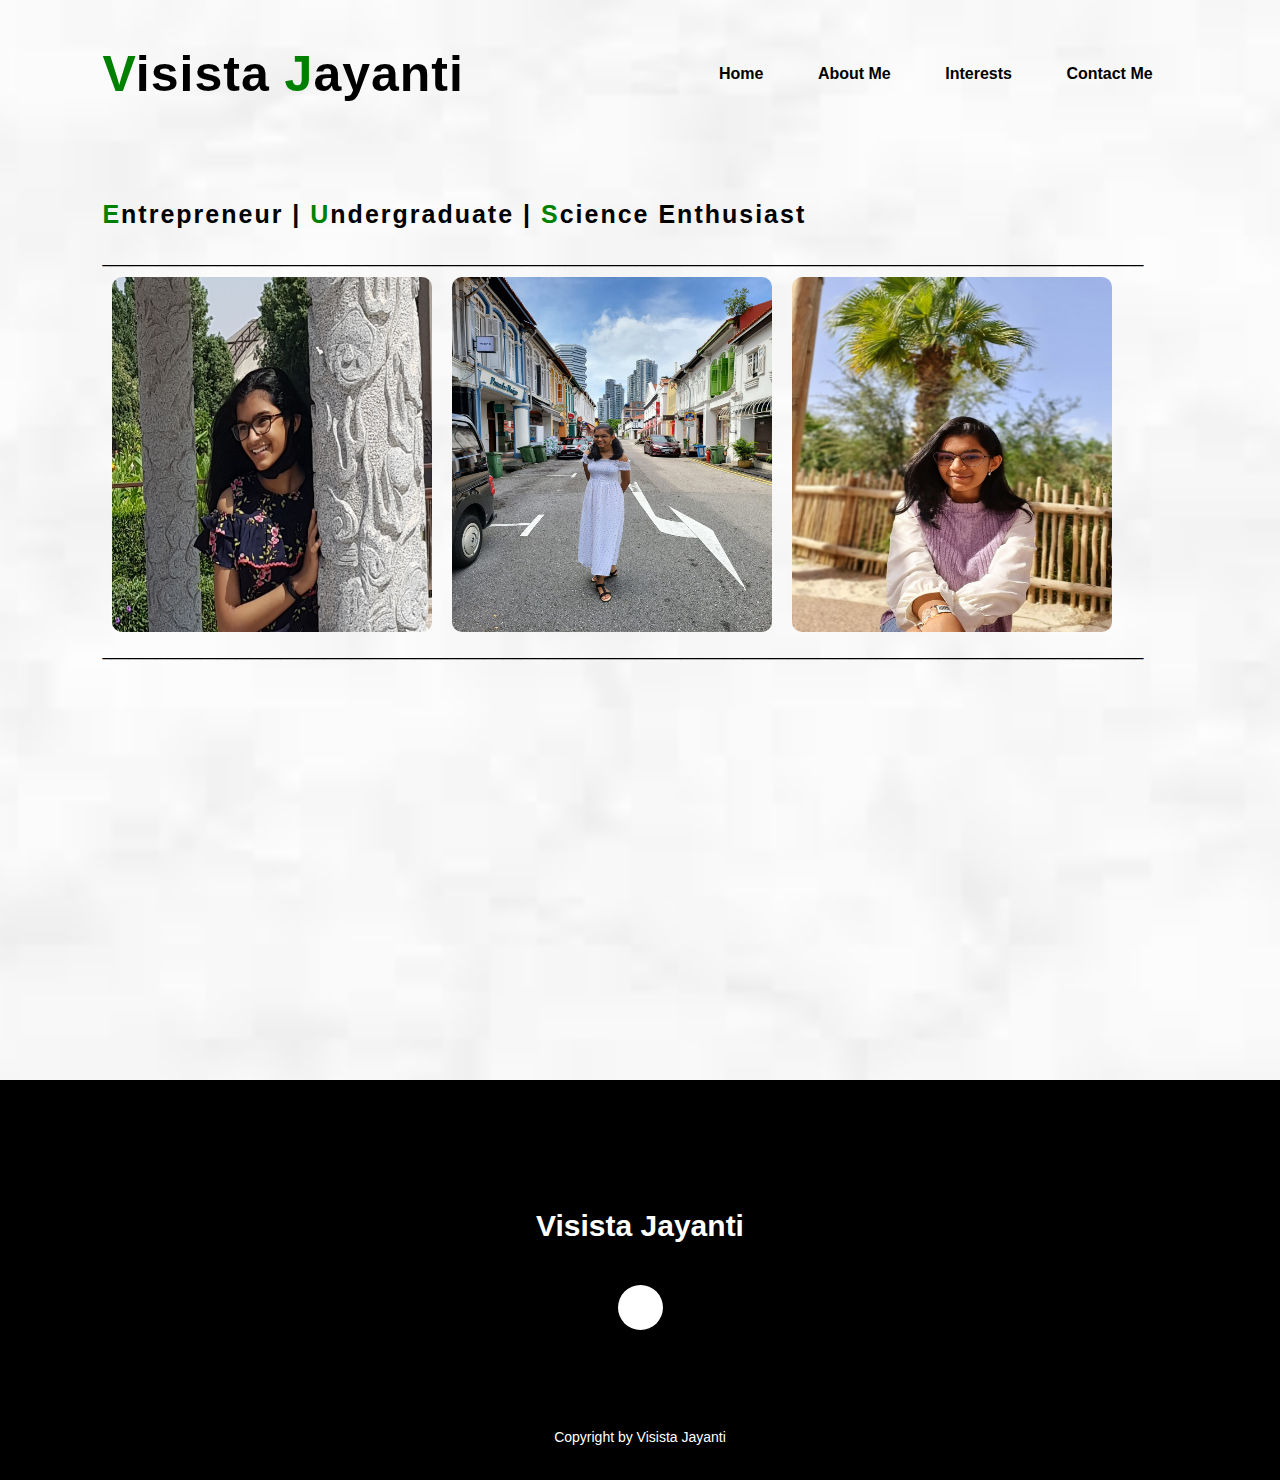
<file: website/index.html>
<!DOCTYPE html>
<html>
  <head>
    <title>Visista Portfolio Webpage</title>
    <link href="https://fonts.googleapis.com/css?family=Amatic+SC|Raleway:100,200,600,700" rel="stylesheet">
    <link rel="stylesheet" href="style.css">

    <link rel="stylesheet" href="https://cdnjs.cloudflare.com/ajax/libs/font-awesome/6.3.0/css/all.min.css" integrity="sha512-SzlrxWUlpfuzQ+pcUCosxcglQRNAq/DZjVsC0lE40xsADsfeQoEypE+enwcOiGjk/bSuGGKHEyjSoQ1zVisanQ==" crossorigin="anonymous" referrerpolicy="no-referrer" />

    <link rel="stylesheet" href="https://unpkg.com/boxicons@latest/css/boxicons.min.css">

</head>
<div id="introduction"></div>

<body>
   
<div class="hero">
<nav>
<h2 class="logo"><a name="Home"></a><span>V</span>isista <span>J</span>ayanti</h2>

<ul>
<li><a href="index.html">Home</a></li>
<li><a href="about.html">About Me</a></li>
<li><a href="interests.html">Interests</a>
  <ul class="dropdown">
  <li><a href="photography.html">Photography</a></li>
  <li><a href="reading.html">Reading</a></li>
  <li><a href="science.html">Science</a></li>
</ul>
</li>
<li><a href="contact.html">Contact me</a></li>
</ul>
</nav>
<div class="Content">
  <h4> <span>E</span>ntrepreneur | <span>U</span>ndergraduate | <span>S</span>cience Enthusiast</h4>

  <p>_____________________________________________________________________________________________________________________</p>
  <div class="row">
    <div class="column">
      <img src="Images/Image1.jpg" width="350px" height="350px"/>
    </div>

    <div class="column">
     <img src="Images/Image2.jpg" width="350px" height="350px"/>
    </div>

    <div class="column">
       <img src="Images/Image3.jpg" width="350px" height="350px"/>
    </div>
  </div> 
  <p>_____________________________________________________________________________________________________________________</p>
</div>
</div>
<footer>
  <p>Visista Jayanti</p>
  <div class="social">
    <a href="https://www.linkedin.com/in/visista-jayanti-b50277272/" target="_blank"><i class="fa-brands fa-linkedin-in"></i></a>
  </div>
  <p class="end">Copyright by Visista Jayanti</p>
</footer>
  </body>
  </html>
</file>
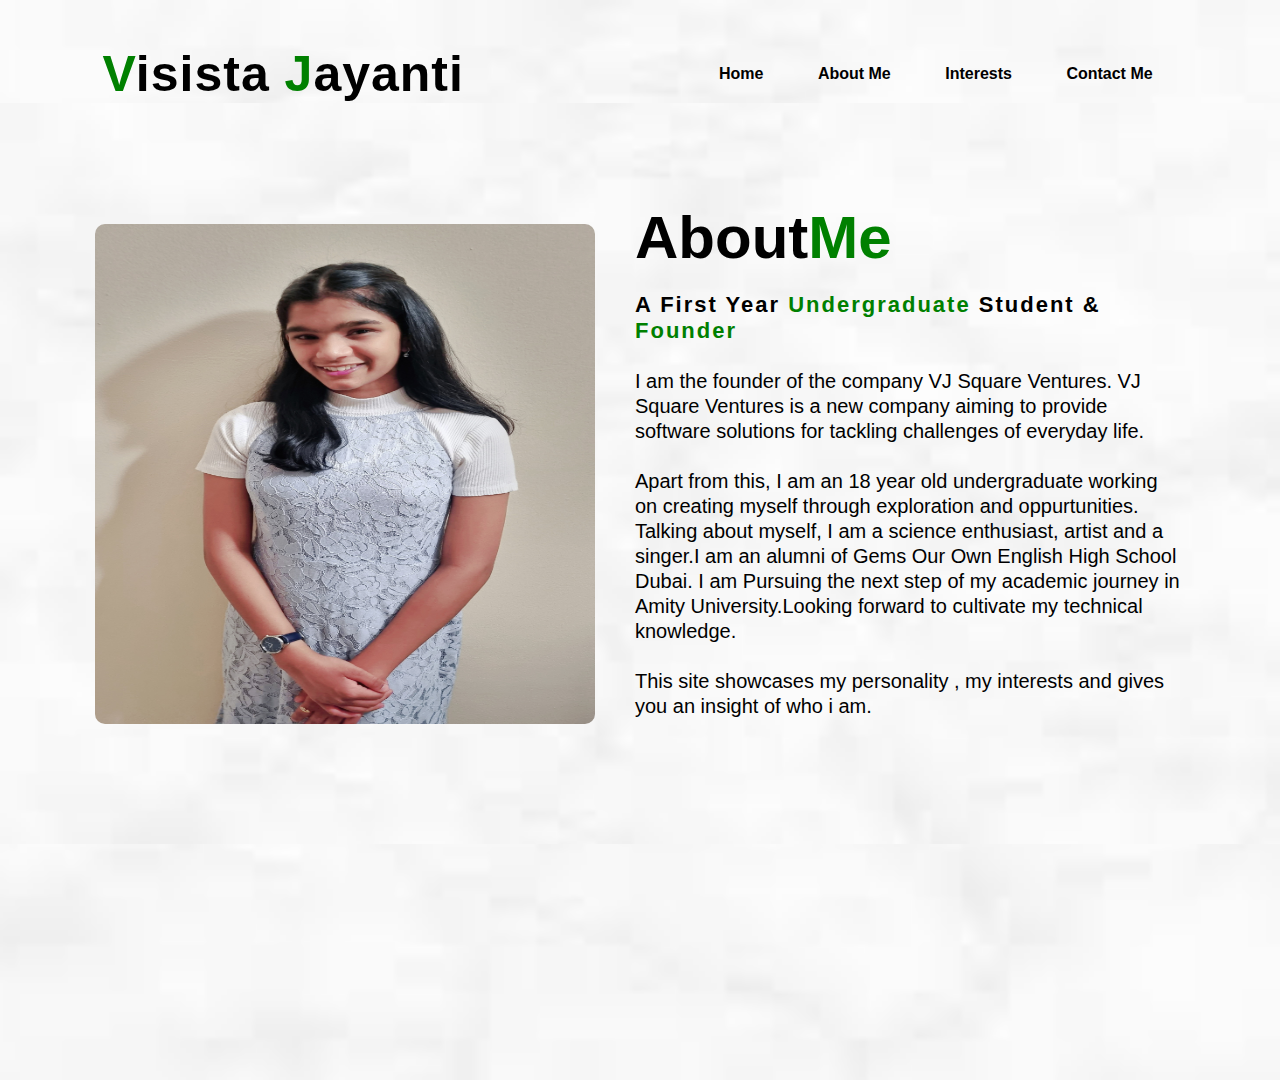
<file: website/about.html>
<!DOCTYPE html>
<html>
  <head>
    <title>About Me-Visista Jayanti</title>
    <link href="https://fonts.googleapis.com/css?family=Amatic+SC|Raleway:100,200,600,700" rel="stylesheet">
    <link rel="stylesheet" href="style.css">

    <link rel="stylesheet" href="https://cdnjs.cloudflare.com/ajax/libs/font-awesome/6.3.0/css/all.min.css" integrity="sha512-SzlrxWUlpfuzQ+pcUCosxcglQRNAq/DZjVsC0lE40xsADsfeQoEypE+enwcOiGjk/bSuGGKHEyjSoQ1zVisanQ==" crossorigin="anonymous" referrerpolicy="no-referrer" />

    <link rel="stylesheet" href="https://unpkg.com/boxicons@latest/css/boxicons.min.css">

</head>
<body>
    <div class="hero">
    <nav>
    <h2 class="logo"><a name="Home"></a><span>V</span>isista <span>J</span>ayanti</h2>
    
    <ul>
    <li><a href="index.html">Home</a></li>
    <li><a href="about.html">About Me</a></li>
    <li><a href="interests.html">Interests</a>
      <ul class="dropdown">
      <li><a href="photography.html">Photography</a></li>
      <li><a href="reading.html">Reading</a></li>
      <li><a href="science.html">Science</a></li>
    </ul>
    </li>
    <li><a href="contact.html">Contact me</a></li>
    </ul>
    </nav>
  <section class="about">
    <div class="main">
      <img src="Images/Image4.jpg"  />
       <div class="about-text">
        <h2>About<span>Me</span></h2>
        <h5>A first year <span>undergraduate</span> student & <span>Founder</span></h5>
  
  
        <p>I am the founder of the company VJ Square Ventures. VJ Square Ventures is a new company aiming to provide software solutions for tackling challenges of everyday life.</p>
  
  <p>Apart from this, I am an 18 year old undergraduate working on creating myself through exploration and oppurtunities. Talking about myself, I am a science enthusiast, artist and a singer.I am an alumni of Gems Our Own English High School Dubai. I am Pursuing the next step of my academic journey in Amity University.Looking forward to cultivate my technical knowledge. </p>
  
   <p>This site showcases my personality , my interests and gives you an insight of who i am.</p>
  
  
       
    <div>
    </div>
  </section>
  
</body>
</html>
</file>
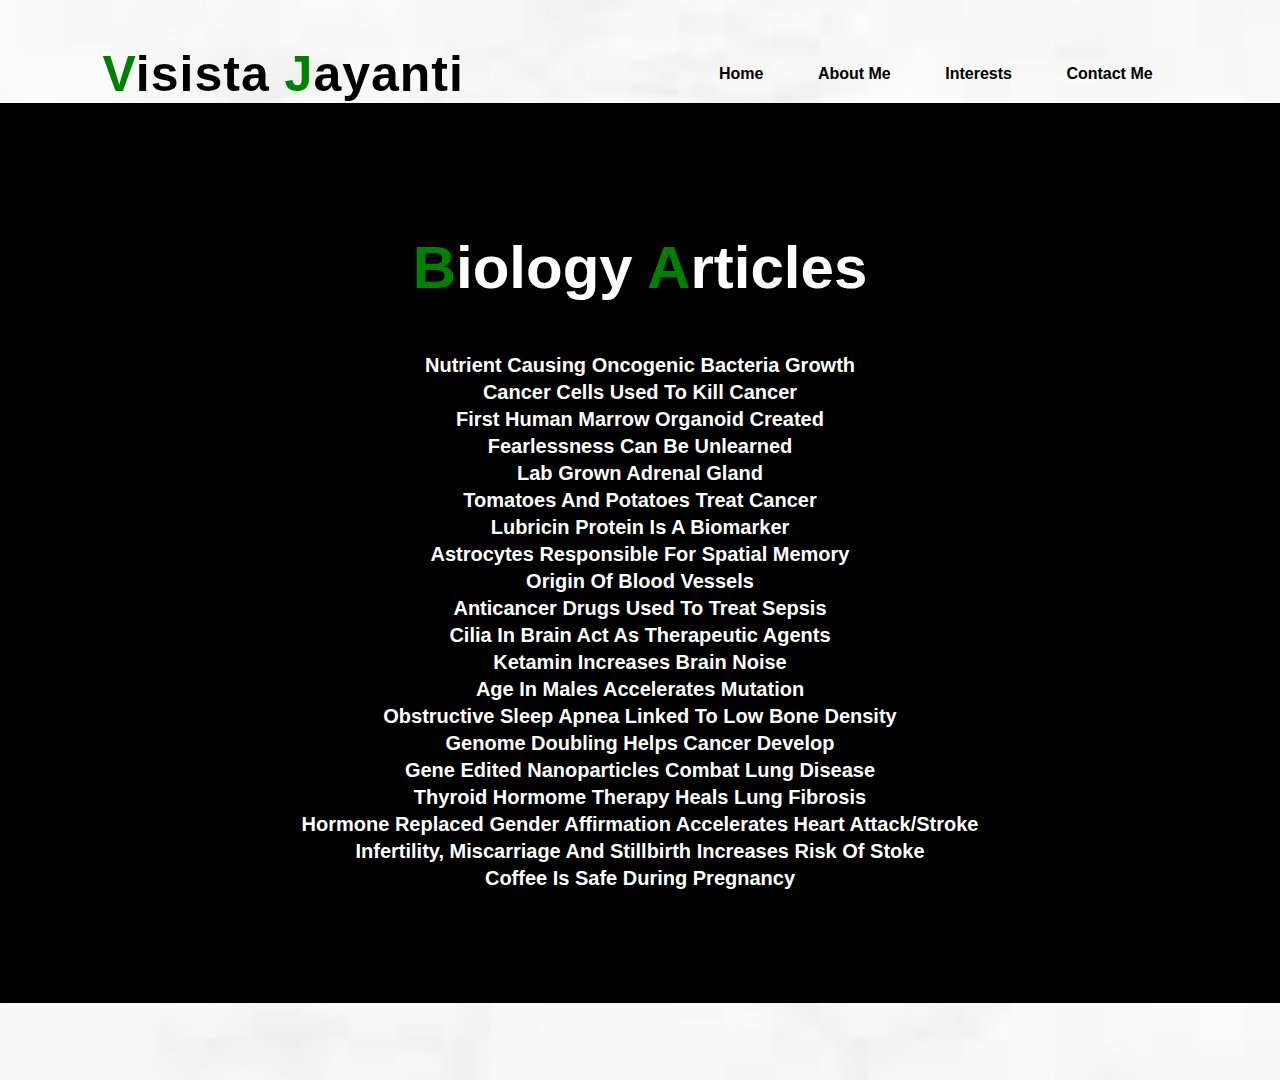
<file: website/biology.html>
<!DOCTYPE html>
<html>
  <head>
    <title>Biology Articles-Visista Jayanti</title>
    <link href="https://fonts.googleapis.com/css?family=Amatic+SC|Raleway:100,200,600,700" rel="stylesheet">
    <link rel="stylesheet" href="style.css">

    <link rel="stylesheet" href="https://cdnjs.cloudflare.com/ajax/libs/font-awesome/6.3.0/css/all.min.css" integrity="sha512-SzlrxWUlpfuzQ+pcUCosxcglQRNAq/DZjVsC0lE40xsADsfeQoEypE+enwcOiGjk/bSuGGKHEyjSoQ1zVisanQ==" crossorigin="anonymous" referrerpolicy="no-referrer" />

    <link rel="stylesheet" href="https://unpkg.com/boxicons@latest/css/boxicons.min.css">

</head>
<body>
  <div class="hero">
    <nav>
    <h2 class="logo"><a name="Home"></a><span>V</span>isista <span>J</span>ayanti</h2>
    
    <ul>
    <li><a href="index.html">Home</a></li>
    <li><a href="about.html">About Me</a></li>
    <li><a href="interests.html">Interests</a>
      <ul class="dropdown">
      <li><a href="photography.html">Photography</a></li>
      <li><a href="reading.html">Reading</a></li>
      <li><a href="science.html">Science</a></li>
    </ul>
    </li>
    <li><a href="contact.html">Contact me</a></li>
    </ul>
    </nav>
  <section class="Biology">
    <h1><span>B</span>iology <span>A</span>rticles</h1>
    <ul>
    <li><a href="https://scitechdaily.com/shocking-yale-research-common-nutrient-found-to-aid-survival-of-cancer-causing-bacterium/" target="_blank">Nutrient Causing Oncogenic Bacteria Growth</a></li>
    <li><a href="https://neurosciencenews.com/brain-cancer-vaccine-22162/" target="_blank">Cancer Cells Used To Kill Cancer</a></li>
   <li><a href="https://scitechdaily.com/cancer-research-breakthrough-scientists-create-first-human-bone-marrow-organoids/" target="_blank">First Human Marrow Organoid Created</a></li>
   <li><a href="https://scitechdaily.com/new-research-fearlessness-can-be-learned/" target="_blank">Fearlessness Can Be Unlearned</a></li>
   <li><a href="https://scitechdaily.com/nearly-identical-to-a-humans-scientists-successfully-create-adrenal-gland-in-a-petri-dish" target="_blank">Lab Grown Adrenal Gland</a></li>
   <li><a href="https://scitechdaily.com/how-tomatoes-and-potatoes-could-be-used-to-treat-cancer/" target="_blank">Tomatoes And Potatoes Treat Cancer</a></li>
   <li><a href="https://scitechdaily.com/a-new-model-of-an-ancient-disease-study-identifies-novel-treatment-targets-for-gout" target="_blank">Lubricin Protein Is A Biomarker</a></li>
    <li><a href="https://scitechdaily.com/glial-brain-cells-help-memory-along-previously-unknown-mechanism-for-spatial-learning-discovered/" target="_blank">Astrocytes Responsible For Spatial Memory</a></li>
    <li><a href="https://scitechdaily.com/scientists-discover-that-blood-vessels-remember-their-origins/" target="_blank">Origin Of Blood Vessels</a></li>
    <li><a href="https://scitechdaily.com/a-new-hope-for-sepsis-treatments-anticancer-drugs/" target="_blank">Anticancer Drugs Used To Treat Sepsis</a></li>
    <li><a href="https://scitechdaily.com/scientists-reveal-new-potential-therapeutic-targets-for-mental-and-neurological-disorders/" target="_blank">Cilia In Brain Act As Therapeutic Agents</a></li>
    <li><a href="https://scitechdaily.com/scientists-discover-that-ketamine-increases-brain-noise/" target="_blank">Ketamin Increases Brain Noise</a></li>
    <li><a href="https://scitechdaily.com/why-do-older-fathers-pass-on-more-genetic-mutations-to-their-offspring/" target="_blank">Age In Males Accelerates Mutation</a></li>
    <li><a href="https://scitechdaily.com/obstructive-sleep-apnea-tied-to-weaker-bones-and-teeth-in-adults/" target="_blank">Obstructive Sleep Apnea Linked To Low Bone Density</a></li>
    <li><a href="https://scitechdaily.com/cancer-breakthrough-how-genome-doubling-helps-cancer-develop/" target="_blank">Genome Doubling Helps Cancer Develop</a></li>
    <li><a href="https://scitechdaily.com/mit-pioneers-gene-editing-mrna-nanoparticles-to-combat-lung-diseases/" target="_blank">Gene Edited Nanoparticles Combat Lung Disease</a></li>
    <li><a href="https://scitechdaily.com/new-research-shows-thyroid-hormone-therapy-heals-lung-fibrosis/" target="_blank">Thyroid Hormome Therapy Heals Lung Fibrosis</a></li>
    <li><a href="https://scitechdaily.com/hormone-replacements-for-gender-affirmation-therapy-may-raise-risk-of-heart-attack-and-stroke/" target="_blank">Hormone Replaced Gender Affirmation Accelerates Heart Attack/Stroke</a></li>
    <li><a href="https://scitechdaily.com/infertility-miscarriage-and-stillbirth-can-all-increase-your-risk-of-stroke/" target="_blank">Infertility, Miscarriage And Stillbirth Increases Risk Of Stoke</a></li>
    <li><a href="https://scitechdaily.com/new-research-finally-proves-that-coffee-is-safe-during-pregnancy/" target="_blank">Coffee Is Safe During Pregnancy</a></li>
    </ul>   
    </section>
  
</body>
</html>
</file>
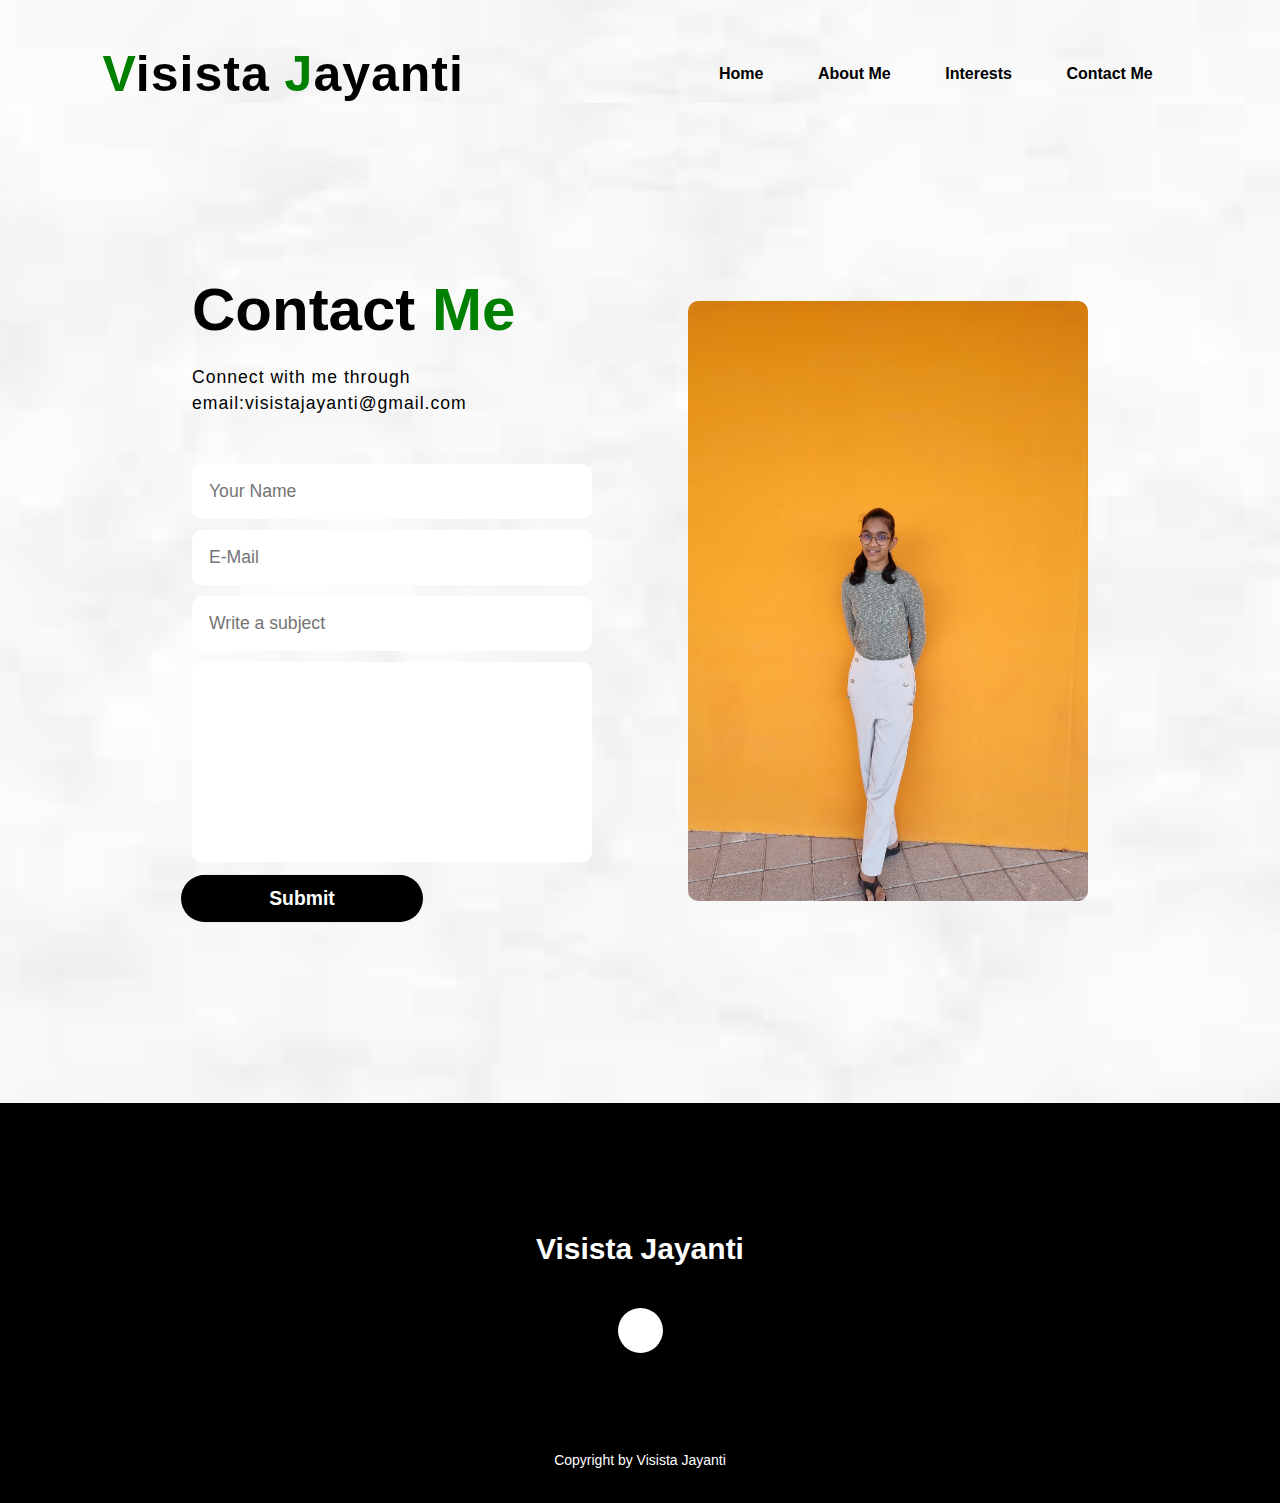
<file: website/contact.html>
<!DOCTYPE html>
<html>
  <head>
    <title>Contact Me-Visista Jayanti</title>
    <link href="https://fonts.googleapis.com/css?family=Amatic+SC|Raleway:100,200,600,700" rel="stylesheet">
    <link rel="stylesheet" href="style.css">

    <link rel="stylesheet" href="https://cdnjs.cloudflare.com/ajax/libs/font-awesome/6.3.0/css/all.min.css" integrity="sha512-SzlrxWUlpfuzQ+pcUCosxcglQRNAq/DZjVsC0lE40xsADsfeQoEypE+enwcOiGjk/bSuGGKHEyjSoQ1zVisanQ==" crossorigin="anonymous" referrerpolicy="no-referrer" />

    <link rel="stylesheet" href="https://unpkg.com/boxicons@latest/css/boxicons.min.css">

</head>
<body>
  <div class="hero">
    <nav>
    <h2 class="logo"><a name="Home"></a><span>V</span>isista <span>J</span>ayanti</h2>
    
    <ul>
    <li><a href="index.html">Home</a></li>
    <li><a href="about.html">About Me</a></li>
    <li><a href="interests.html">Interests</a>
      <ul class="dropdown">
      <li><a href="photography.html">Photography</a></li>
      <li><a href="reading.html">Reading</a></li>
      <li><a href="science.html">Science</a></li>
    </ul>
    </li>
    <li><a href="contact.html">Contact me</a></li>
    </ul>
    </nav>
  <section class="contact">
    <div class="contact-form">
      <h1>Contact <span>Me</span></h1>
      <p>Connect with me through email:visistajayanti@gmail.com</p>
      <form action="">
        <input text="name" placeholder="Your Name" required>
        <input type="email" name="email" id="@" id="." placeholder="E-Mail" required>
        <input type="" placeholder="Write a subject" required max="20">
        <textarea name="Your Message" id="Your Message" cols="" rows="" placeholder="Your Message" required max="200">
  
        </textarea>
       <input type="submit" name="_next" value="Submit" class="btn">
      </form>
    </div>
    <div class="contact-img">
      <img src="Images/Image5.jpg" height="600" width="800"/>
    </div>
    
  </section>
  <footer>
    <p>Visista Jayanti</p>
    <div class="social">
      <a href="https://www.linkedin.com/in/visista-jayanti-b50277272/" target="_blank"><i class="fa-brands fa-linkedin-in"></i></a>
    </div>
    <p class="end">Copyright by Visista Jayanti</p>
  </footer>
  </body>
  </html>
</file>
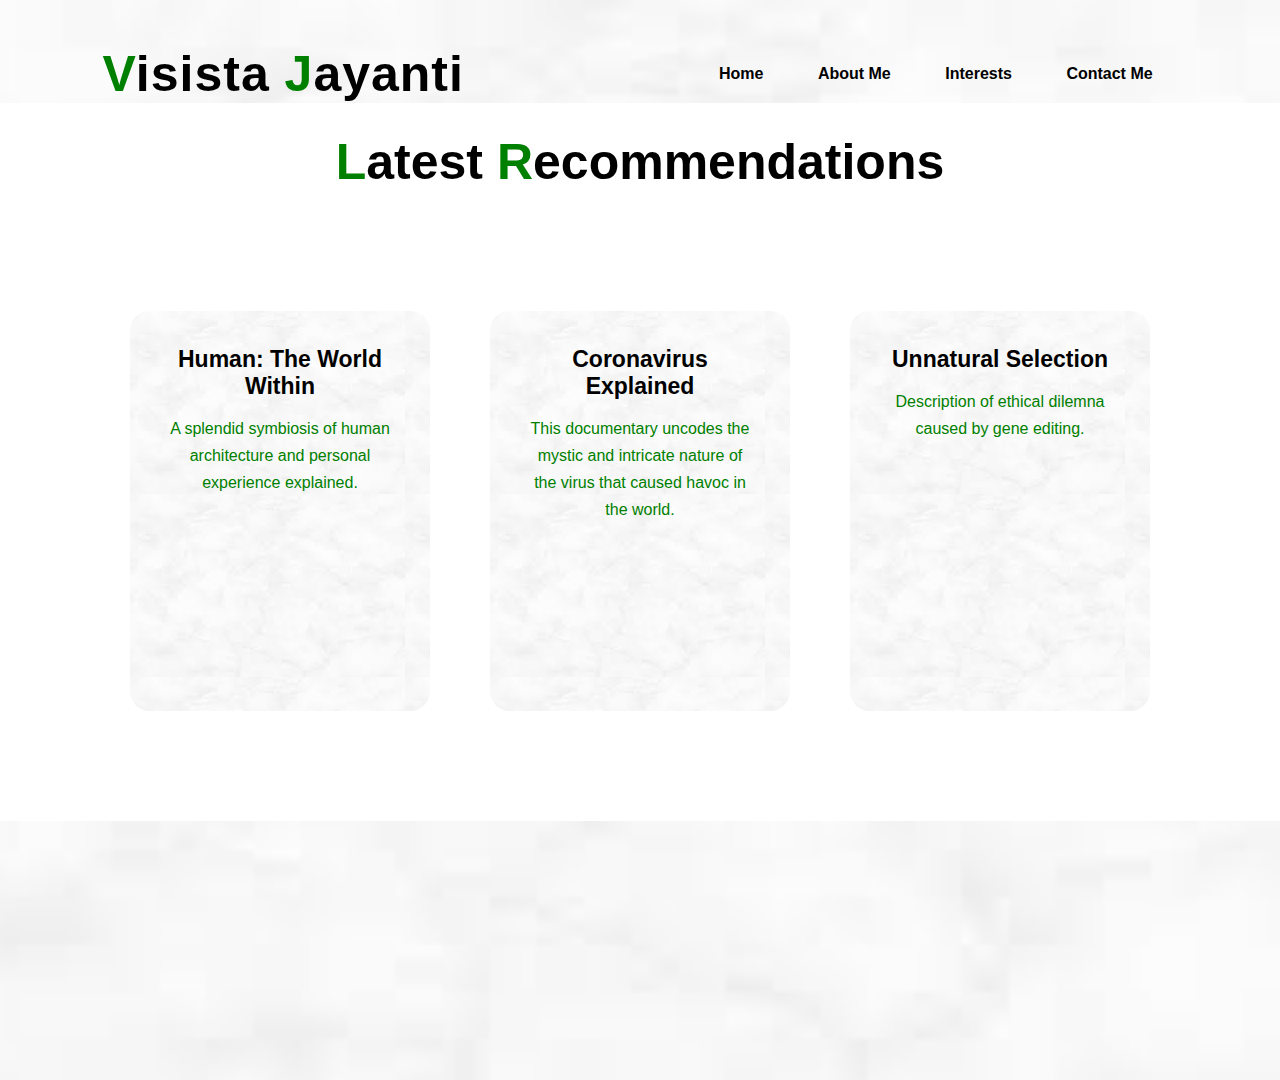
<file: website/documentaries.html>
<!DOCTYPE html>
<html>
  <head>
    <title>Documentaries-Visista Jayanti</title>
    <link href="https://fonts.googleapis.com/css?family=Amatic+SC|Raleway:100,200,600,700" rel="stylesheet">
    <link rel="stylesheet" href="style.css">

    <link rel="stylesheet" href="https://cdnjs.cloudflare.com/ajax/libs/font-awesome/6.3.0/css/all.min.css" integrity="sha512-SzlrxWUlpfuzQ+pcUCosxcglQRNAq/DZjVsC0lE40xsADsfeQoEypE+enwcOiGjk/bSuGGKHEyjSoQ1zVisanQ==" crossorigin="anonymous" referrerpolicy="no-referrer" />

    <link rel="stylesheet" href="https://unpkg.com/boxicons@latest/css/boxicons.min.css">

</head>
<body>
  <div class="hero">
    <nav>
    <h2 class="logo"><a name="Home"></a><span>V</span>isista <span>J</span>ayanti</h2>
    
    <ul>
    <li><a href="index.html">Home</a></li>
    <li><a href="about.html">About Me</a></li>
    <li><a href="interests.html">Interests</a>
      <ul class="dropdown">
      <li><a href="photography.html">Photography</a></li>
      <li><a href="reading.html">Reading</a></li>
      <li><a href="science.html">Science</a></li>
    </ul>
    </li>
    <li><a href="contact.html">Contact me</a></li>
    </ul>
    </nav>
  
  <section class="Documentaries">
    <h1><span>L</span>atest <span>R</span>ecommendations</h1>
  <div class="A">
  <div class="B">
        
      <h5><a href="https://www.youtube.com/embed/WZvwK4wxbY8" target="_blank">Human: The World Within</a></h5>
        <div class="C">
          <p>A splendid symbiosis of human architecture and personal experience explained.</p>
  
          <p style="text-align: center;">
           
          </p>
        </div>
      </div>
  
  <div class="A">
  <div class="B">
        
      <h5><a href="https://www.youtube.com/embed/sgZ7RKyDrLg" target="_blank">Coronavirus Explained</a></h5>
        <div class="C">
          <p>This documentary uncodes the mystic and intricate nature of the virus that caused havoc in the world.</p>
  
          <p style="text-align: center;">
           
          </p>
        </div>
      </div>
  
  <div class="A">
  <div class="B">
        
      <h5><a href="https://www.youtube.com/embed/WIIVh7H6nvI" target="_blank">Unnatural Selection</a></h5>
  
        <div class="C">
          <p>Description of ethical dilemna caused by gene editing.</p>
  
          <p style="text-align: center;">
           
          </p>
        </div>
      </div>
  
  
   
  
    
  </section>
</body>
</html>
</file>
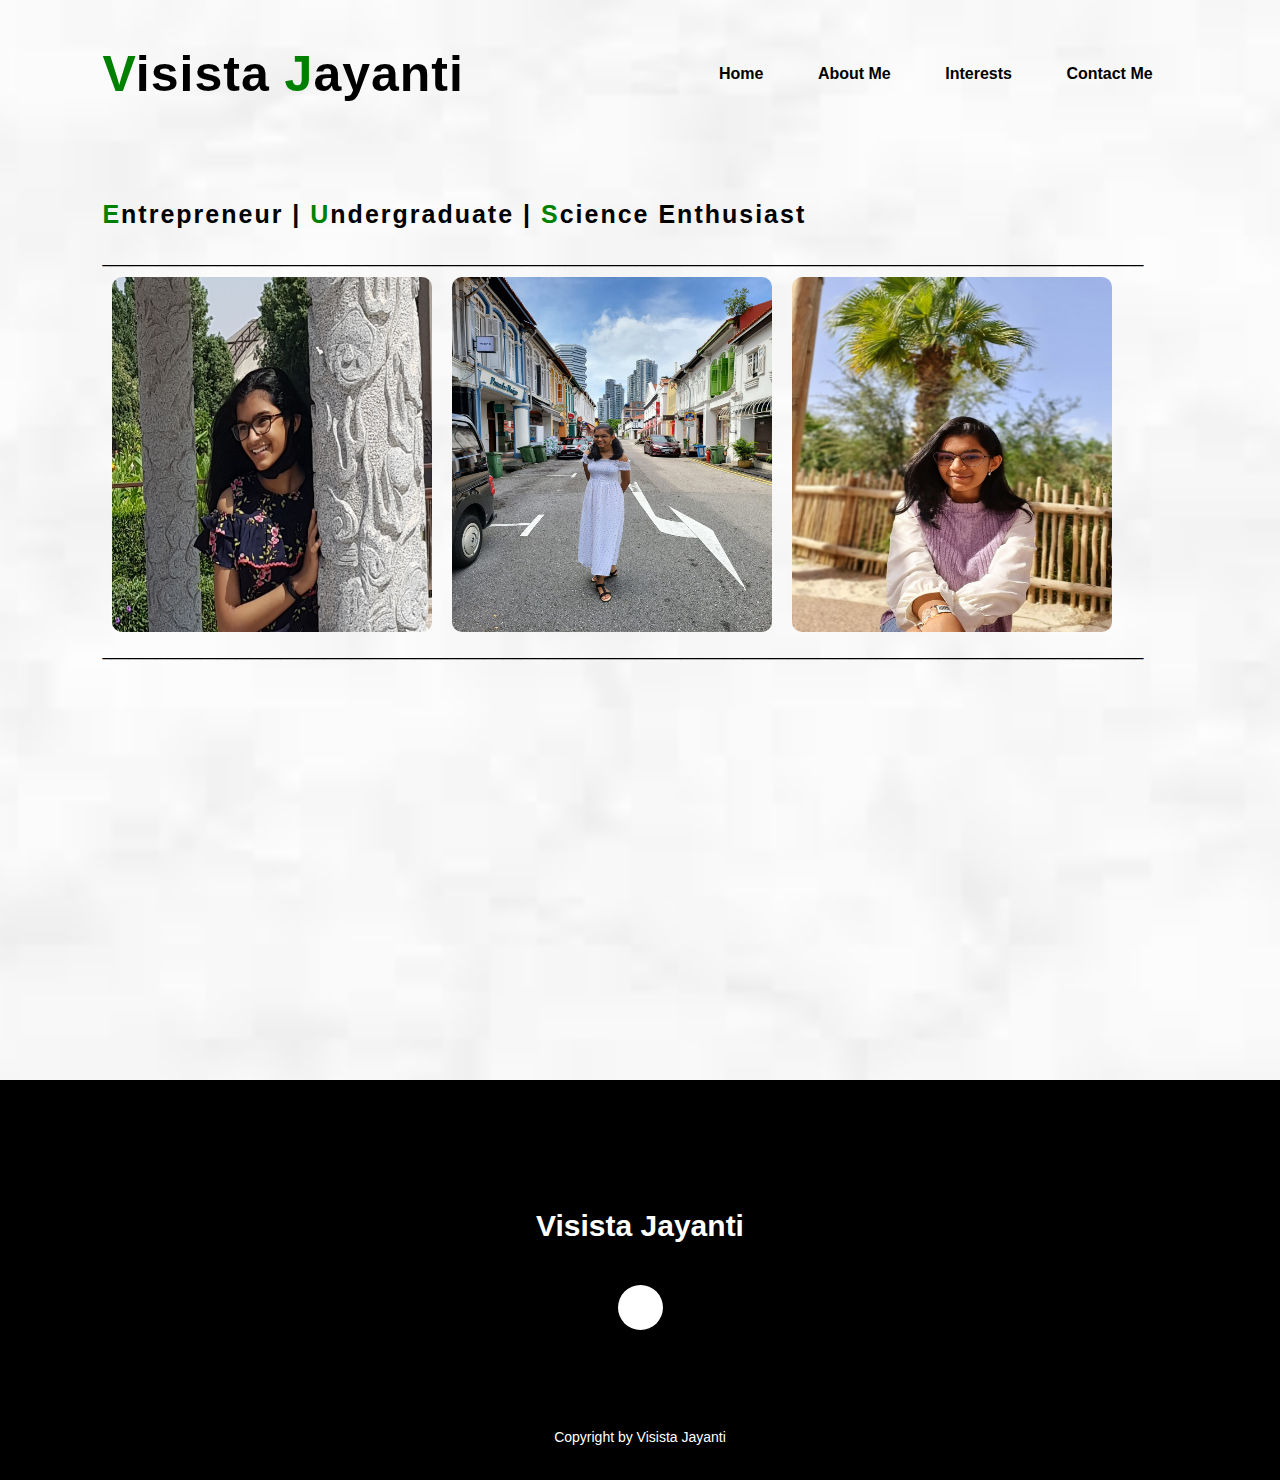
<file: website/home.html>
<!DOCTYPE html>
<html>
  <head>
    <title>Visista Portfolio Webpage</title>
    <link href="https://fonts.googleapis.com/css?family=Amatic+SC|Raleway:100,200,600,700" rel="stylesheet">
    <link rel="stylesheet" href="style.css">

    <link rel="stylesheet" href="https://cdnjs.cloudflare.com/ajax/libs/font-awesome/6.3.0/css/all.min.css" integrity="sha512-SzlrxWUlpfuzQ+pcUCosxcglQRNAq/DZjVsC0lE40xsADsfeQoEypE+enwcOiGjk/bSuGGKHEyjSoQ1zVisanQ==" crossorigin="anonymous" referrerpolicy="no-referrer" />

    <link rel="stylesheet" href="https://unpkg.com/boxicons@latest/css/boxicons.min.css">

</head>
<div id="introduction"></div>

<body>
   
<div class="hero">
<nav>
<h2 class="logo"><a name="Home"></a><span>V</span>isista <span>J</span>ayanti</h2>

<ul>
<li><a href="home.html">Home</a></li>
<li><a href="about.html">About Me</a></li>
<li><a href="interests.html">Interests</a>
  <ul class="dropdown">
  <li><a href="photography.html">Photography</a></li>
  <li><a href="reading.html">Reading</a></li>
  <li><a href="science.html">Science</a></li>
</ul>
</li>
<li><a href="contact.html">Contact me</a></li>
</ul>
</nav>
<div class="Content">
  <h4> <span>E</span>ntrepreneur | <span>U</span>ndergraduate | <span>S</span>cience Enthusiast</h4>

  <p>_____________________________________________________________________________________________________________________</p>
  <div class="row">
    <div class="column">
      <img src="Images/Image1.jpg" width="350px" height="350px"/>
    </div>

    <div class="column">
     <img src="Images/Image2.jpg" width="350px" height="350px"/>
    </div>

    <div class="column">
       <img src="Images/Image3.jpg" width="350px" height="350px"/>
    </div>
  </div> 
  <p>_____________________________________________________________________________________________________________________</p>
</div>
</div>
<footer>
  <p>Visista Jayanti</p>
  <div class="social">
    <a href="https://www.linkedin.com/in/visista-jayanti-b50277272/" target="_blank"><i class="fa-brands fa-linkedin-in"></i></a>
  </div>
  <p class="end">Copyright by Visista Jayanti</p>
</footer>
  </body>
  </html>
</file>
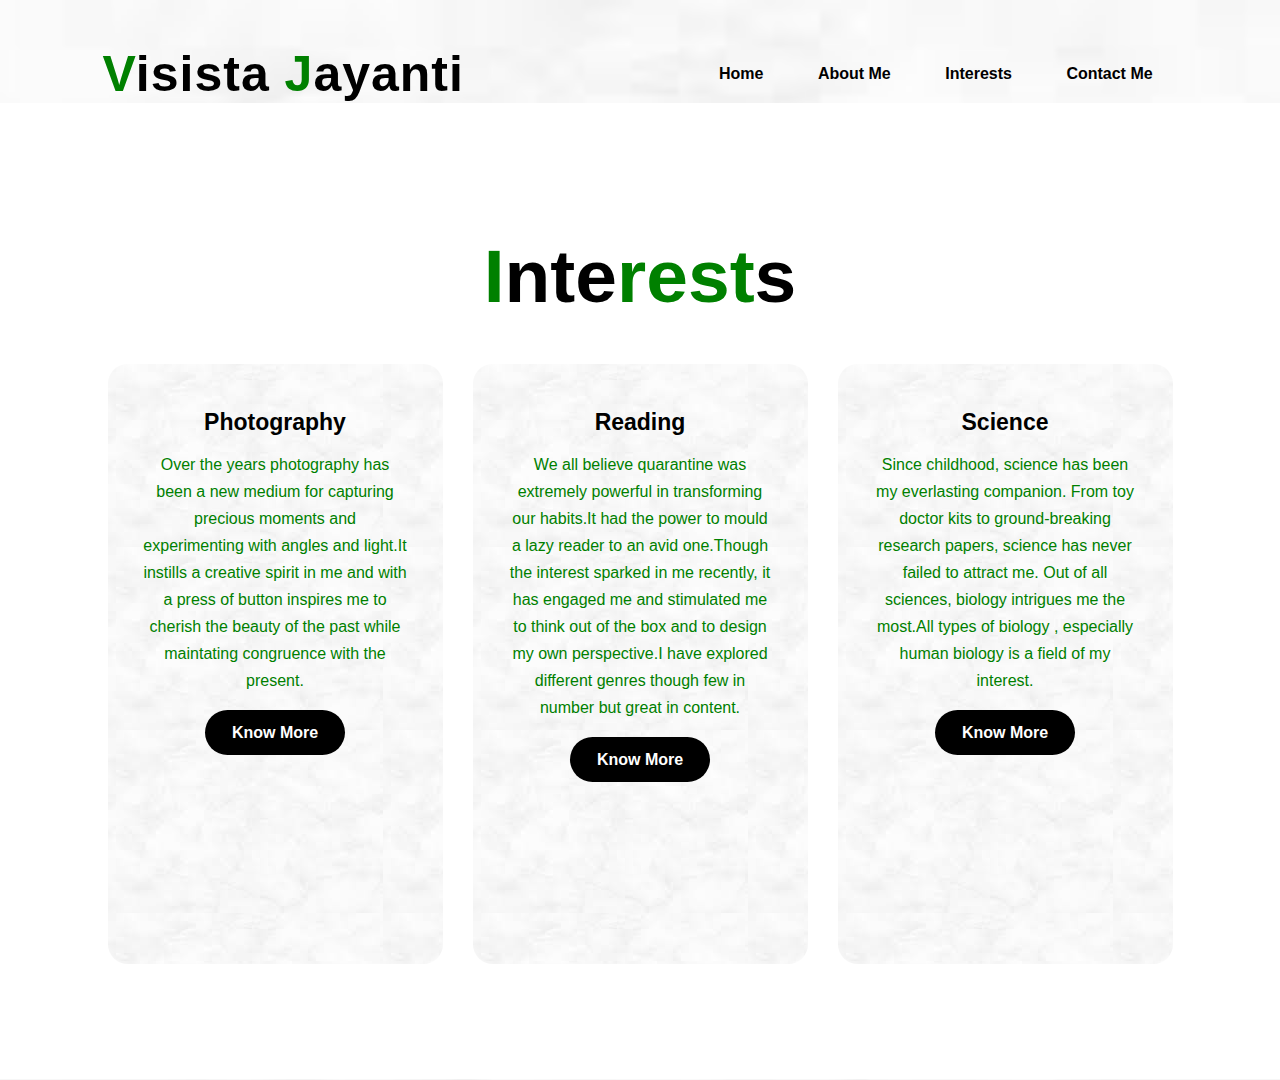
<file: website/interests.html>
<!DOCTYPE html>
<html>
  <head>
    <title>Interests-Visista Jayanti</title>
    <link href="https://fonts.googleapis.com/css?family=Amatic+SC|Raleway:100,200,600,700" rel="stylesheet">
    <link rel="stylesheet" href="style.css">

    <link rel="stylesheet" href="https://cdnjs.cloudflare.com/ajax/libs/font-awesome/6.3.0/css/all.min.css" integrity="sha512-SzlrxWUlpfuzQ+pcUCosxcglQRNAq/DZjVsC0lE40xsADsfeQoEypE+enwcOiGjk/bSuGGKHEyjSoQ1zVisanQ==" crossorigin="anonymous" referrerpolicy="no-referrer" />

    <link rel="stylesheet" href="https://unpkg.com/boxicons@latest/css/boxicons.min.css">

</head>
<body>
  <div class="hero">
    <nav>
    <h2 class="logo"><a name="Home"></a><span>V</span>isista <span>J</span>ayanti</h2>
    
    <ul>
    <li><a href="index.html">Home</a></li>
    <li><a href="about.html">About Me</a></li>
    <li><a href="interests.html">Interests</a>
      <ul class="dropdown">
      <li><a href="photography.html">Photography</a></li>
      <li><a href="reading.html">Reading</a></li>
      <li><a href="science.html">Science</a></li>
    </ul>
    </li>
    <li><a href="contact.html">Contact me</a></li>
    </ul>
    </nav>
  
  <div class="skills">
    <div class="title">
  <h2><span>I</span>nte<span>rest</span>s</h2>
    </div>
    <div class="box">
      <div class="card">
        <i class="fa-solid fa-camera"></i>
      <h5>Photography</h5>
        <div class="pra">
          <p>Over the years photography has been a new medium for capturing precious moments and experimenting with angles and light.It instills a creative spirit in me and with a press of button inspires me to cherish the beauty of the past while maintating congruence with the present.</p>
  
          <p style="text-align: center;">
            
            <a class=" button" href="photography.html">Know More</a>
          </p>
        </div>
      </div>
      <div class="card">
        <i class="fa-sharp fa-solid fa-book-open-reader"></i>
        <h5>Reading</h5>
        <div class="pra">
          <p>We all believe quarantine was extremely powerful in transforming our habits.It had the power to mould a lazy reader to an avid one.Though the interest sparked in me recently, it has engaged me and stimulated me to think out of the box and to design my own perspective.I have explored different genres though few in number but great in content.</p>
  
          <p style="text-align: center;">
            <a class=" button" href="reading.html">Know More</a>
          </p>
        </div>
      </div>
     
    <div class="card">
    <i class="fa-solid fa-microscope"></i>
  <h5>Science</h5>
  <div class="pra">
  <p>Since childhood, science has been my everlasting companion. From toy doctor kits to ground-breaking research papers, science has never failed to attract me. Out of all sciences, biology intrigues me the most.All types of biology , especially human biology is a field of my interest. </p>
  
          <p style="text-align: center;">
            <a class=" button" href="science.html">Know More</a>
          </p>
        </div>
      </div>
    </div>
  </div>
  
</body>
</html>
</file>
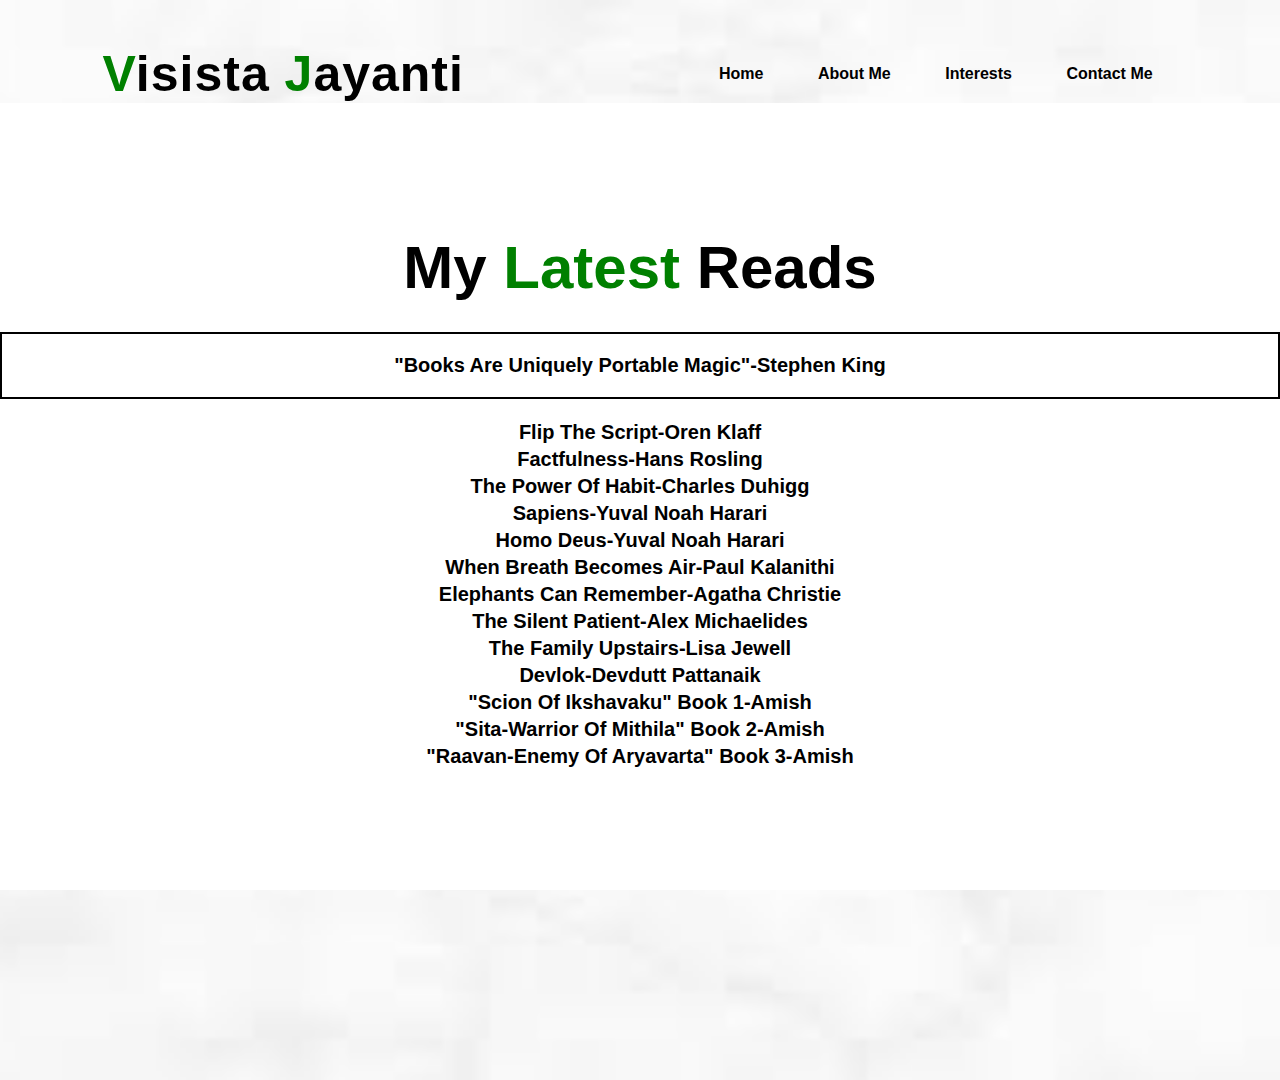
<file: website/reading.html>
<!DOCTYPE html>
<html>
  <head>
    <title>Reading-Visista Jayanti</title>
    <link href="https://fonts.googleapis.com/css?family=Amatic+SC|Raleway:100,200,600,700" rel="stylesheet">
    <link rel="stylesheet" href="style.css">

    <link rel="stylesheet" href="https://cdnjs.cloudflare.com/ajax/libs/font-awesome/6.3.0/css/all.min.css" integrity="sha512-SzlrxWUlpfuzQ+pcUCosxcglQRNAq/DZjVsC0lE40xsADsfeQoEypE+enwcOiGjk/bSuGGKHEyjSoQ1zVisanQ==" crossorigin="anonymous" referrerpolicy="no-referrer" />

    <link rel="stylesheet" href="https://unpkg.com/boxicons@latest/css/boxicons.min.css">

</head>
<body>
  <div class="hero">
    <nav>
    <h2 class="logo"><a name="Home"></a><span>V</span>isista <span>J</span>ayanti</h2>
    
    <ul>
    <li><a href="index.html">Home</a></li>
    <li><a href="about.html">About Me</a></li>
    <li><a href="interests.html">Interests</a>
      <ul class="dropdown">
      <li><a href="photography.html">Photography</a></li>
      <li><a href="reading.html">Reading</a></li>
      <li><a href="science.html">Science</a></li>
    </ul>
    </li>
    <li><a href="contact.html">Contact me</a></li>
    </ul>
    </nav>
  <section class="Reading">
    <h1> My <span>Latest</span> Reads</h1>
    <h6>"Books Are Uniquely Portable Magic"-Stephen King</h6>
      <ul>
        <li>Flip The Script-Oren Klaff</li>
        <li>Factfulness-Hans Rosling</li>
        <li>The Power Of Habit-Charles Duhigg</li>
        <li>Sapiens-Yuval Noah Harari</li>
        <li>Homo Deus-Yuval Noah Harari</li>
        <li>When Breath Becomes Air-Paul Kalanithi</li>
        <li>Elephants Can Remember-Agatha Christie</li>
        <li>The Silent Patient-Alex Michaelides</li>
        <li>The Family Upstairs-Lisa Jewell</li>
        <li>Devlok-Devdutt Pattanaik</li>
        <li>"Scion Of Ikshavaku" Book 1-Amish</li>
        <li>"Sita-Warrior Of Mithila" Book 2-Amish</li>
        <li>"Raavan-Enemy Of Aryavarta" Book 3-Amish</li>
      </ul>
    </section>
  
</body>
</html>
</file>
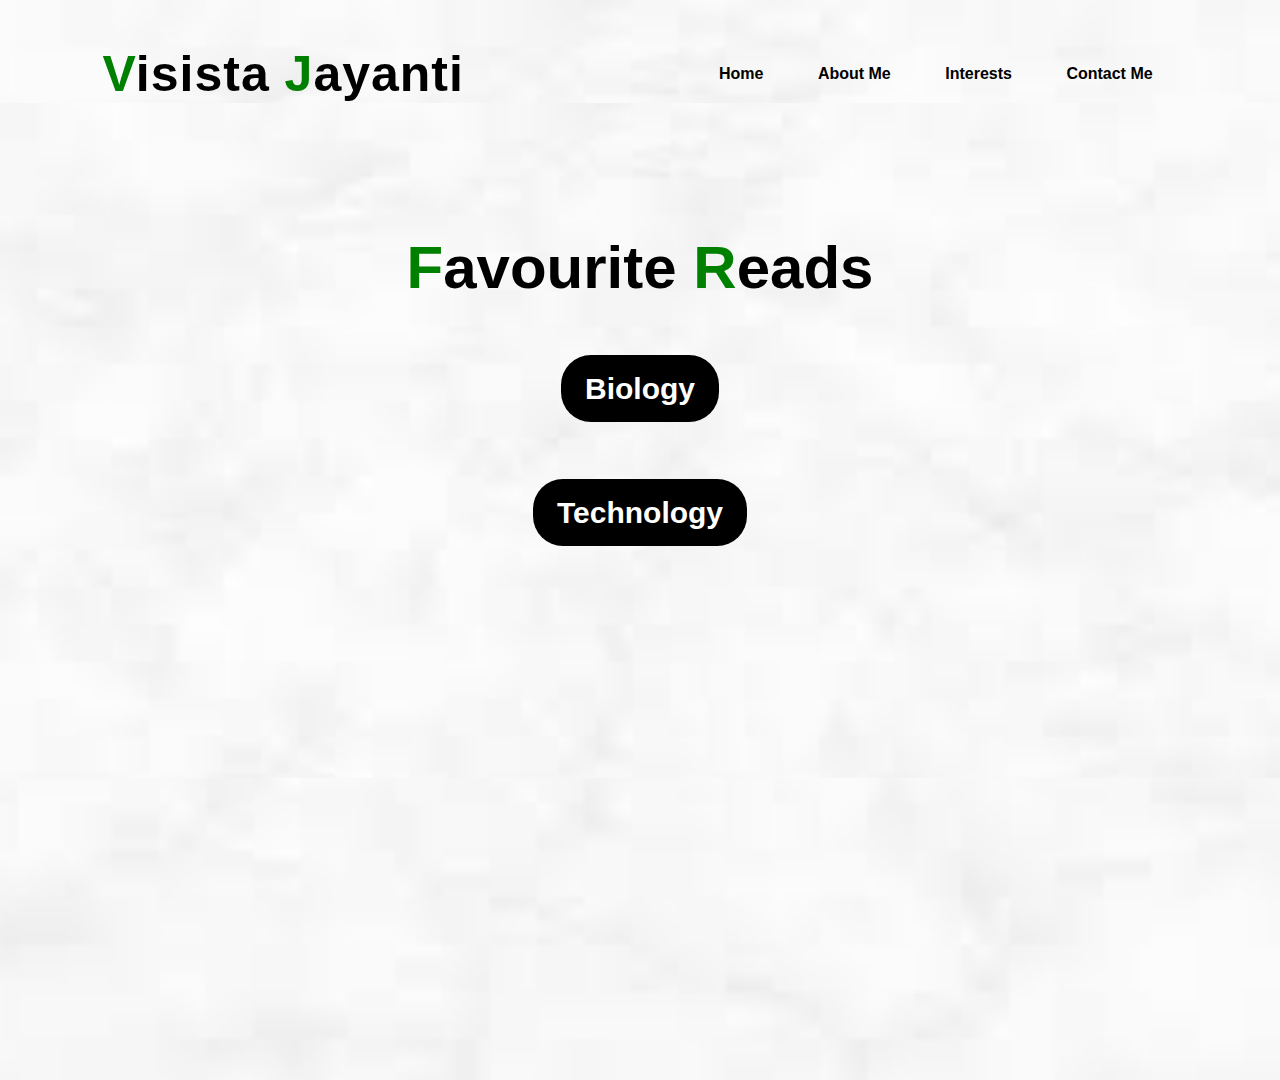
<file: website/research.html>
<!DOCTYPE html>
<html>
  <head>
    <title>Research-Visista Jayanti</title>
    <link href="https://fonts.googleapis.com/css?family=Amatic+SC|Raleway:100,200,600,700" rel="stylesheet">
    <link rel="stylesheet" href="style.css">

    <link rel="stylesheet" href="https://cdnjs.cloudflare.com/ajax/libs/font-awesome/6.3.0/css/all.min.css" integrity="sha512-SzlrxWUlpfuzQ+pcUCosxcglQRNAq/DZjVsC0lE40xsADsfeQoEypE+enwcOiGjk/bSuGGKHEyjSoQ1zVisanQ==" crossorigin="anonymous" referrerpolicy="no-referrer" />

    <link rel="stylesheet" href="https://unpkg.com/boxicons@latest/css/boxicons.min.css">

</head>
<body>
  <div class="hero">
    <nav>
    <h2 class="logo"><a name="Home"></a><span>V</span>isista <span>J</span>ayanti</h2>
    
    <ul>
    <li><a href="index.html">Home</a></li>
    <li><a href="about.html">About Me</a></li>
    <li><a href="interests.html">Interests</a>
      <ul class="dropdown">
      <li><a href="photography.html">Photography</a></li>
      <li><a href="reading.html">Reading</a></li>
      <li><a href="science.html">Science</a></li>
    </ul>
    </li>
    <li><a href="contact.html">Contact me</a></li>
    </ul>
    </nav>
  <section class="Research">
    <h1><span>F</span>avourite <span>R</span>eads</h1>
    <div class="juice">
    <a class="button" href="biology.html">Biology</a>
    </div>
    <div class="juice">
    <a class="button" href="technology.html">Technology</a>
    </div>
    
    
    
    </section>
    
</body>
</html>
</file>
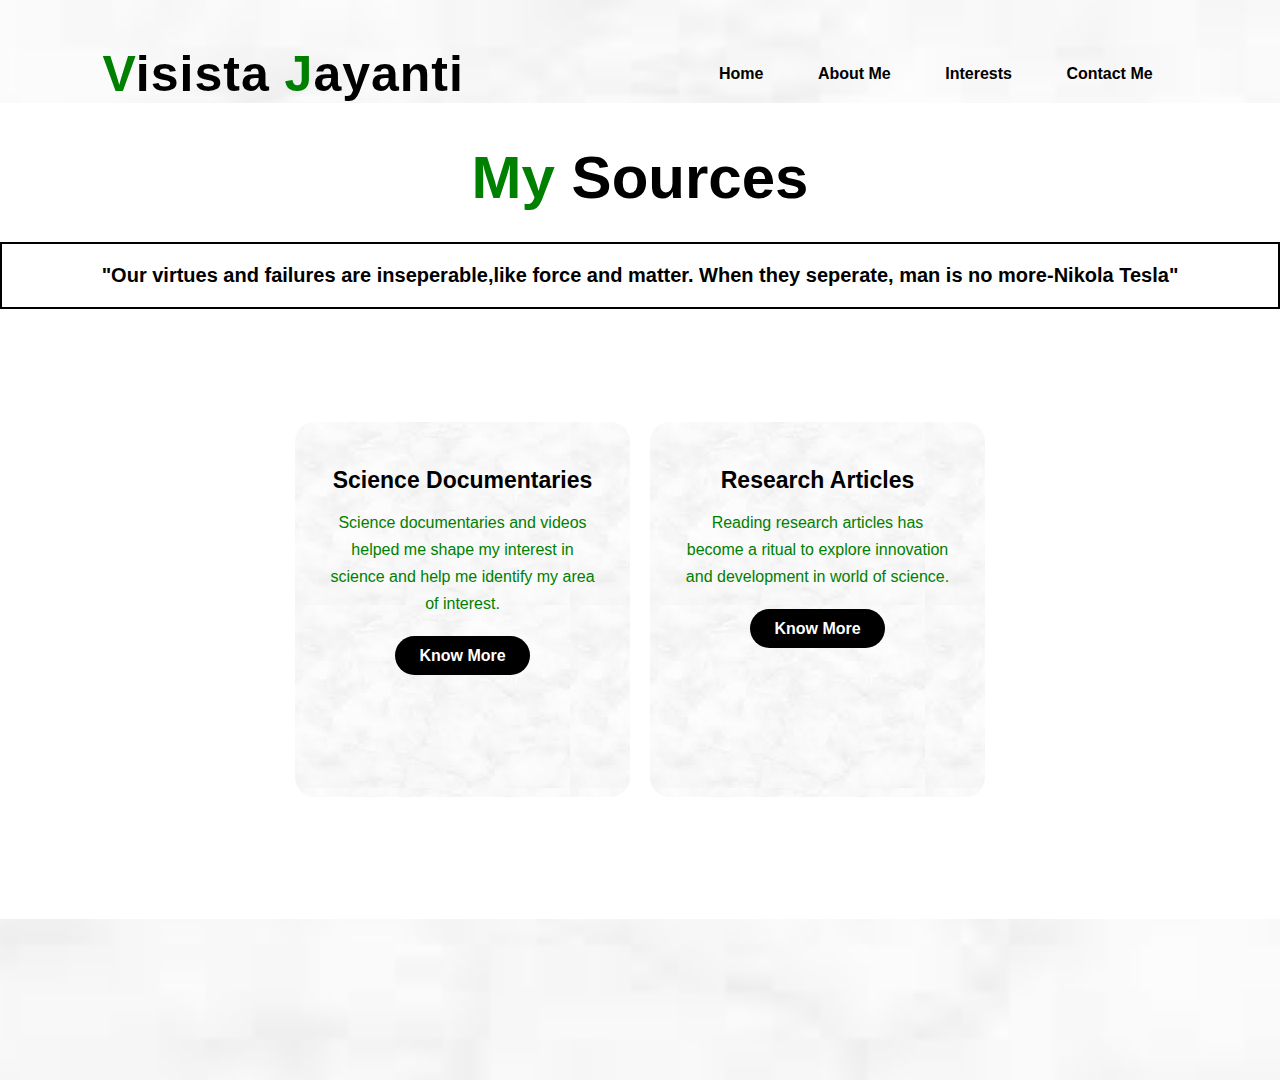
<file: website/science.html>
<!DOCTYPE html>
<html>
  <head>
    <title>Science-Visista Jayanti</title>
    <link href="https://fonts.googleapis.com/css?family=Amatic+SC|Raleway:100,200,600,700" rel="stylesheet">
    <link rel="stylesheet" href="style.css">

    <link rel="stylesheet" href="https://cdnjs.cloudflare.com/ajax/libs/font-awesome/6.3.0/css/all.min.css" integrity="sha512-SzlrxWUlpfuzQ+pcUCosxcglQRNAq/DZjVsC0lE40xsADsfeQoEypE+enwcOiGjk/bSuGGKHEyjSoQ1zVisanQ==" crossorigin="anonymous" referrerpolicy="no-referrer" />

    <link rel="stylesheet" href="https://unpkg.com/boxicons@latest/css/boxicons.min.css">

</head>
<body>
  <div class="hero">
    <nav>
    <h2 class="logo"><a name="Home"></a><span>V</span>isista <span>J</span>ayanti</h2>
    
    <ul>
    <li><a href="index.html">Home</a></li>
    <li><a href="about.html">About Me</a></li>
    <li><a href="interests.html">Interests</a>
      <ul class="dropdown">
      <li><a href="photography.html">Photography</a></li>
      <li><a href="reading.html">Reading</a></li>
      <li><a href="science.html">Science</a></li>
    </ul>
    </li>
    <li><a href="contact.html">Contact me</a></li>
    </ul>
    </nav>
  <section class="Science">
    <h1><span>My</span> Sources</h1>
    <h6>"Our virtues and failures are inseperable,like force and matter. When they seperate, man is no more-Nikola Tesla"</h6>
    <div class="Grid">
      <div class="Pen">
        <i class="fa-solid fa-video"></i>
      <h5>Science Documentaries</h5>
        <div class="Paper">
          <p>Science documentaries and videos helped me shape my interest in science and help me identify my area of interest.</p>
  
          <p style="text-align: center;">
            
            <a class=" button" href="documentaries.html">Know More</a>
          </p>
        </div>
      </div>
      <div class="Grid">
      <div class="Pen">
        <i class="fa-solid fa-flask-vial"></i>
      <h5>Research Articles</h5>
        <div class="Paper">
          <p>Reading research articles has become a ritual to explore innovation and development in world of science.</p>
  
          <p style="text-align: center;">
            
            <a class=" button" href="research.html">Know More</a>
          </p>
        </div>
      </div>
  
  </section>
  
</body>
</html>
</file>
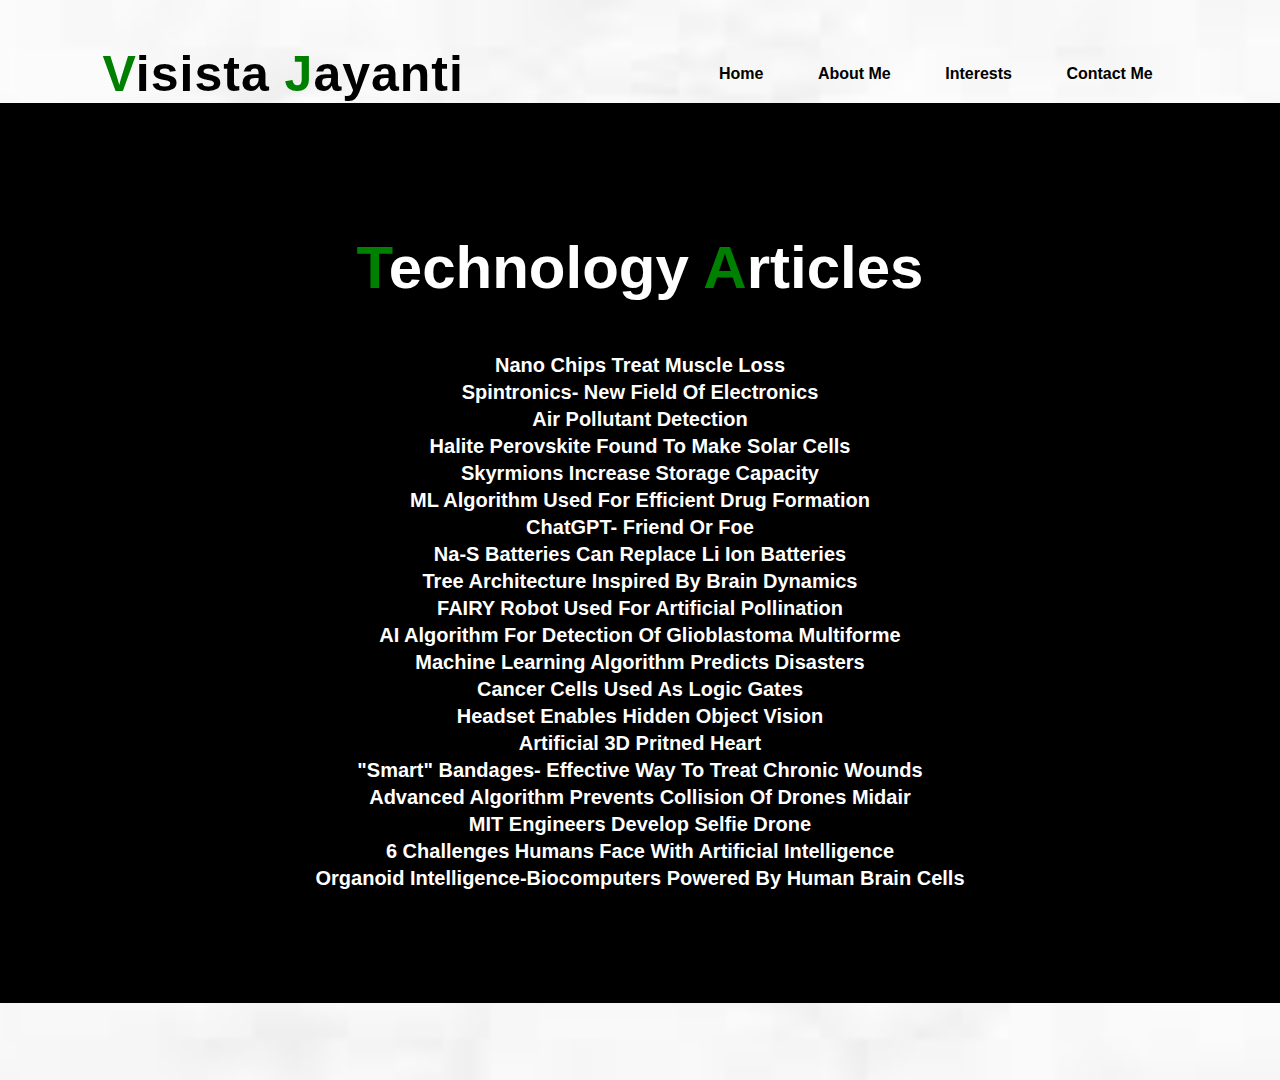
<file: website/technology.html>
<!DOCTYPE html>
<html>
  <head>
    <title>Technology-Visista Jayanti</title>
    <link href="https://fonts.googleapis.com/css?family=Amatic+SC|Raleway:100,200,600,700" rel="stylesheet">
    <link rel="stylesheet" href="style.css">

    <link rel="stylesheet" href="https://cdnjs.cloudflare.com/ajax/libs/font-awesome/6.3.0/css/all.min.css" integrity="sha512-SzlrxWUlpfuzQ+pcUCosxcglQRNAq/DZjVsC0lE40xsADsfeQoEypE+enwcOiGjk/bSuGGKHEyjSoQ1zVisanQ==" crossorigin="anonymous" referrerpolicy="no-referrer" />

    <link rel="stylesheet" href="https://unpkg.com/boxicons@latest/css/boxicons.min.css">

</head>
<body>
  <div class="hero">
    <nav>
    <h2 class="logo"><a name="Home"></a><span>V</span>isista <span>J</span>ayanti</h2>
    
    <ul>
    <li><a href="index.html">Home</a></li>
    <li><a href="about.html">About Me</a></li>
    <li><a href="interests.html">Interests</a>
      <ul class="dropdown">
      <li><a href="photography.html">Photography</a></li>
      <li><a href="reading.html">Reading</a></li>
      <li><a href="science.html">Science</a></li>
    </ul>
    </li>
    <li><a href="contact.html">Contact me</a></li>
    </ul>
    </nav>
  <section class="Technology">
    <h1><span>T</span>echnology <span>A</span>rticles</h1>
    <ul>
      <li><a href="https://scitechdaily.com/innovative-nanochip-could-treat-traumatic-muscle-loss/#comment-734793" target="_blank">Nano Chips Treat Muscle Loss</a></li>
      <li><a href="https://scitechdaily.com/the-security-system-of-the-future-electronic-devices-could-use-logic-locks-to-fend-off-malicious-attacks/" target="_blank">Spintronics- New Field Of Electronics</a></li>
      <li><a href="https://scitechdaily.com/warning-london-underground-polluted-with-metallic-particles-small-enough-to-enter-your-bloodstream/" target="_blank">Air Pollutant Detection</a></li>
      <li><a href="https://scitechdaily.com/ucla-breakthrough-could-lead-to-more-durable-less-expensive-solar-cells/" target="_blank">Halite Perovskite Found To Make Solar Cells</a></li>
      <li><a href="https://scitechdaily.com/100-times-better-tiny-magnetic-vortices-could-transform-high-performance-computers/" target="_blank">Skyrmions Increase Storage Capacity</a></li>
      <li><a href="https://scitechdaily.com/machine-learning-accelerates-drug-formulation-development-changing-the-game-for-pharmaceutical-research/" target="_blank">ML Algorithm Used For Efficient Drug Formation</a></li>
      <li><a href="https://indianexpress.com/article/explained/explained-sci-tech/what-is-openais-chatgpt-chatbot-why-it-has-become-a-viral-sensation-8309283/" target="_blank">ChatGPT- Friend Or Foe</a></li>
      <li><a href="https://scitechdaily.com/300-more-capacity-new-battery-technology-could-significantly-lower-energy-storage-costs/" target="_blank">Na-S Batteries Can Replace Li Ion Batteries </a></li>
      <li><a href="https://scitechdaily.com/building-a-new-type-of-efficient-artificial-intelligence-inspired-by-the-brain/" target="_blank">Tree Architecture Inspired By Brain Dynamics</a></li>
      <li><a href="https://scitechdaily.com/magical-marvel-tiny-fairy-like-robot-flies-by-the-power-of-wind-and-light/" target="_blank">FAIRY Robot Used For Artificial Pollination</a></li>
      <li><a href="https://scitechdaily.com/cancer-scientists-develop-powerful-ai-algorithm-to-help-tackle-deadly-glioblastoma" target="_blank">AI Algorithm For Detection Of Glioblastoma Multiforme</a></li>
      <li><a href="https://scitechdaily.com/how-machine-learning-could-predict-rare-disastrous-events-like-earthquakes-or-pandemics/" target="_blank">Machine Learning Algorithm Predicts Disasters</a></li>
      <li><a href="https://scitechdaily.com/cancer-cells-turned-into-logic-gates-to-unravel-the-secret-of-their-movement/" target="_blank">Cancer Cells Used As Logic Gates</a></li>
      <li><a href="https://scitechdaily.com/x-ray-vision-mits-augmented-reality-headset-enables-you-to-see-hidden-objects" target="_blank">Headset Enables Hidden Object Vision</a></li>
      <li><a href="https://scitechdaily.com/mits-3d-printed-robotic-hearts-look-and-pump-just-like-the-real-thing/" target="_blank">Artificial 3D Pritned Heart</a></li>
      <li><a href="https://scitechdaily.com/smart-bandages-a-cheaper-easier-and-more-effective-way-to-treat-chronic-wounds/" target="_blank">"Smart" Bandages- Effective Way To Treat Chronic Wounds</a></li>
      <li><a href="https://scitechdaily.com/mit-unveils-advanced-algorithm-to-keep-drones-from-colliding-in-midair/" target="_blank">Advanced Algorithm Prevents Collision Of Drones Midair</a></li>
      <li><a href="https://scitechdaily.com/mit-engineers-develop-autonomous-selfie-drone/" target="_blank">MIT Engineers Develop Selfie Drone</a></li>
      <li><a href="https://scitechdaily.com/6-challenges-identified-by-scientists-that-humans-face-with-artificial-intelligence/" target="_blank">6 Challenges Humans Face With Artificial Intelligence</a></li>
      <li><a href="https://scitechdaily.com/organoid-intelligence-revolutionary-biocomputers-powered-by-human-brain-cells/" target="_blank">Organoid Intelligence-Biocomputers Powered By Human Brain Cells</a></li>
    </ul>
  </section>
  
  
</body>
</html>
</file>
<file: website/style.css>
*{
  padding: 0;
  margin: 0;
  font-family: 'Josefin Sans', sans-serif;
  box-sizing: border-box;
  list-style: none;
  text-decoration: none;
  scroll-behavior: smooth;
  scroll-padding-top: 3.5rem;
  
  }
  .hero{
  
  height: 120vh;
  width: 100%;
  background-image: url("[data-uri]");
  background-size: cover;
  background-position: center;
  }
  
  nav{
    display: flex;
    align-items: center;
    justify-content: space-between;
    padding-top: 45px;
    padding-left: 8%;
    padding-right: 8%;
    color: #ffffff;
   
  }
  
  .logo{
    color: black;
    font-size: 50px;
    letter-spacing: 1px;
    cursor: pointer;
    
  }
  span{
    color: #008000;
  }
  nav ul li{
    list-style-type: none;
    display: inline-block;
    padding: 10px 25px;
    
    
  }
  nav ul li a{
    
    color: black;
    text-decoration: none;
    font-weight: bold;
    text-transform: capitalize;
  }
  nav ul li ul.dropdown li{
    display: block;
  }
  nav ul li ul.dropdown {
    width: 100%;
    background:#ffffff;
    position: absolute;
    z-index: 999;
    display: none; 
  }
  nav ul li:hover ul.dropdown {
    display: block;
  }
  nav ul li a:hover{
    border-bottom: 2px solid #008000;
    color: #008000;
    transition: .4s;
    transform: scale(1.4);
    opacity: 100%;
  }
  .Content{
    
    color: black;
    position: absolute;
    top: 20%;
    left: 8%;
    
  }
  h4{
    color: black;
    margin: 20px 0px 20px;
    font-size: 25px;
    letter-spacing: 2px;
    cursor: pointer;
   
  }
  
  
  span{
    color: #008000;
    font-weight: bold;
  }
  
  .row .column img{
    float: left;
    height: 375px;
    width: 340px;
    padding: 10px;
    column-gap: 15px;
    border-radius: 20px;
  }
  .row::after {
    content: "";
    display: table;
    clear: both;
  }
  
  
  .about{
    
    width: 100%;
    padding: 100px 0px;
    background-image:url("[data-uri]");
    background-size: cover;
  }
  .about img{
   
    image-position: left center;
    height: 500px;
    width: 500px;
    border-radius: 10px;
  }
  .about-text{
    width: 550px;
  }
  .main{
    width: 1130px;
    max-width: 95%;
    margin: 0 auto;
    display: flex;
    align-items: center;
    justify-content: space-around;
  }
  .about-text h2{
    color: black;
    font-size: 60px;
    text-transform: capitalize;
    margin-bottom: 20px; 
  }
  span{
    color: #008000 ;
  }
  .about-text h5{
    color: black;
    letter-spacing: 2px;
    font-size: 22px;
    margin-bottom: 25px;
    text-transform: capitalize;
  }
  span{
    color: #008000;
  }
  .about-text p{
    color: black;
    font-size: 20px;
    line-height: 25px;
    margin-bottom: 25px;
  }
  
  .skills{
    background: #ffffff;
    width: 100%;
    padding: 100px 0px;
  }
  .title h2{
    color: black;
    font-size: 75px;
    width: 1130px;
    margin: 30px auto;
    text-align: center; 
  }
  .span{
    color: #008000;
  }
  .box{
    display: flex;
    justify-content: center;
    align-items: center;
    min-height: 600px;
  }
  .card{
    height: 600px;
    width: 335px;
    padding: 20px 35px;
    background-image:url("[data-uri]");
   
    border-radius: 20px;
    margin: 15px;
    position: relative;
    overflow: hidden;
    text-align: center;
  }
  .card:hover{
    height:630px;
    width:375px;
  }
  .card i{
    font-size: 50px;
    display: block;
    text-align: center;
    margin: 25px 0px;
    color: #000000;
  }
  h5{
    color: black;
    font-size: 23px;
    margin-bottom: 15px; 
  }
  .pra p{
    color: #008000;
    font-size: 16px;
    line-height: 27px;
    margin-bottom: 25px;
  }
  .card .button{
    background-color: #000000;
    color: white;
    text-decoration: none;
    border: 5px solid transparent;
    font-weight: bold;
    padding: 9px 22px;
    border-radius: 30px;
    transition: .4s;
  }
  .card .button:hover{
    background-color: #008000;
    border: 2px solid #000000;
    cursor: pointer;
  }
  section{
    padding: 40px 15%;
  }
  
  .Photography{
    background: #ffffff;
    height: 1850px;
    width: 100%;
    padding: 100px 0px;
  }
  .Photography h1{
    color: black;
    font-size: 60px;
    width: 1130px;
    margin: 30px auto;
    text-align: center;
    
  }
  .Photography h6{
    color: #000000;
    background-color:#ffffff;
    border: 2px #000000 solid;
    font-size: 20px;
    padding: 20px;
    margin-bottom: 30px auto;
    text-align: center;
  }
  .photos {
    position: absolute;
    justify-content: center;
    align-items: center;
    margin-top: 10px;
    width: 100vw;
    display: grid;
    grid-template-columns: repeat(auto-fill,minmax(300px,300px));
    column-gap: 20px;
    row-gap: 20px;
  }
  
  .photos img{
    width: 300px;
    height: 350px;
    object-fit: cover;
    object-position: center;
    border-radius: 10px;
  }
  .photos img:hover{
    height: 375px;
    width: 300px;
  }
  
  .Reading{
    background: #ffffff;
    width: 100%;
    padding: 100px 0px;
  }
  .Reading h1{
    color: black;
    font-size: 60px;
    width: 1130px;
    margin: 30px auto;
    text-align: center;
    
  }
  .Reading h6{
    color: #000000;
    background-color:#ffffff;
    border: 2px #000000 solid;
    font-size: 20px;
    padding: 20px;
    margin-bottom: 30px auto;
    text-align: center;
  }
  .Reading ul{
    color: #ffffff;
    position: center;
    padding:20px;
    margin: 0px;
  }
  .Reading ul li{
    color: #000000;
    font-size: 20px;
    font-weight:bold;
    position: center;
    text-align: center;
    line-height: 27px;
  }
  .Reading ul li:hover{
     color: #008000;
     font-weight:bold;
     font-size: 30px;
  }
  
  
  .Science{
    background: #ffffff;
    width: 100%;
    padding: 10px 0px;
  }
  .Science h1{
    color: black;
    font-size: 60px;
    width: 1130px;
    margin: 30px auto;
    text-align: center;
    
  }
  .Science h6{
    color: #000000;
    background-color:#ffffff;
    border: 2px #000000 solid;
    font-size: 20px;
    padding: 20px;
    margin-bottom: 30px auto;
    text-align: center;
  }
  
  .Grid{
    display: flex;
    justify-content: center;
    align-items: center;
    min-height: 600px;
  }
  .Pen{
    height: 375px;
    width: 335px;
    padding: 20px 35px;
    background-image:url("[data-uri]");
   
    border-radius: 20px;
    margin: 10px;
    position: center;
    overflow: hidden;
    text-align: center;
    font-size: 23px;
  }
  .Pen i{
    font-size: 50px;
    display: block;
    text-align: center;
    margin: 25px 0px;
    color: #000000;
  }
  .Pen:hover{
    height:400px ;
    width:375px;
  }
  h5{
    color: black;
    font-size: 23px;
    margin-bottom: 15px; 
  }
  .Paper p{
    color: #008000;
    font-size: 16px;
    line-height: 27px;
    margin-bottom: 25px;
  }
  .Pen .button{
    background-color: #000000;
    color: white;
    text-decoration: none;
    border: 2px solid transparent;
    font-weight: bold;
    padding: 9px 22px;
    border-radius: 30px;
    transition: .4s;
  }
  .Pen .button:hover{
    background-color: green;
    border: 2px solid #000000;
    cursor: pointer;
  }
  .Documentaries{
    background: #ffffff;
    width: 100%;
    padding: 10px 0px;
  }
  .Documentaries h1{
    color: black;
    font-size: 50px;
    width: 1130px;
    margin: 20px auto;
    text-align: center;
    padding: 0;
    
  }
  .Documentaries h5 a{
    color: #000000;
    font-size: 23px;
    margin-bottom: 5px; 
  }
  .A{
    display: flex;
    justify-content: center;
    align-items: center;
    min-height: 600px;
    font-size: #000000;
    
  }
  .B{
    height: 400px;
    width: 300px;
    padding: 35px 35px;
    background-image:url("[data-uri]");
   
    border-radius: 20px;
    margin: 30px;
    position: relative;
    text-align: center;
  }
  .B:hover{
    height: 500px;
    width: 350px;
    font-size: 20px;
  }
  .C p{
    color: #008000;
    font-size: 16px;
    line-height: 27px;
    margin-bottom: 25px;
  }
  .Research{
    
    width: 100%;
    height: 675px;
    padding: 100px 0px;
    background-image:url("[data-uri]");
    background-size: cover;
  }
  .Research h1{
    color: black;
    font-size: 60px;
    width: 1130px;
    margin: 30px auto;
    text-align: center;
    
  }
  span{
    color:#008000;
  }
  .juice {
    text-align: center;
    padding: 20px;
    margin: 50px;
  }
  .Research .button{
    background-color: #000000;
    color: white;
    text-decoration: none;
    border: 2px solid transparent;
    font-size: 30px;
    font-weight: bold;
    padding: 15px 22px;
    position: center;
    border-radius: 30px;
    transition: .4s;
  }
  .Research .button:hover{
    background-color: #008000;
    border: 2px solid #000000;
    cursor: pointer;
    font-size: 40px;
  }
  .Biology{
    background:#000000;
    height: 900px;
    width: 100%;
    padding: 100px 0px;
  }
  .Biology h1{
    color: #ffffff;
    font-size: 60px;
    width: 1130px;
    margin: 30px auto;
    text-align: center;  
  }
  .Biology ul{
    color: #ffffff;
    position: center;
    padding:20px;
    margin: 0px;
  }
  .Biology ul li{
    color: #ffffff;
    font-size: 20px;
    position: center;
    text-align: center;
    line-height: 27px;
  }
  .Biology ul li a{
     color: #ffffff;
    text-decoration: none;
    font-weight: bold;
    text-transform: capitalize;
  
  }
  .Biology ul li a:hover{
     color: #008000;
     font-size: 30px;
  
  }
  .Technology{
    background: #000000;
    height: 900px;
    width: 100%;
    padding: 100px 0px;
  }
  .Technology h1{
    color: #ffffff;
    font-size: 60px;
    width: 1130px;
    margin: 30px auto;
    text-align: center;  
  }
  .Technology ul{
    color: #ffffff;
    position: center;
    padding:20px;
    margin: 0px;
  }
  .Technology ul li{
    color: #ffffff;
    font-size: 20px;
    position: center;
    text-align: center;
    line-height: 27px;
  }
  .Technology ul li a{
     color: #ffffff;
    text-decoration: none;
    font-weight: bold;
    text-transform: capitalize;
  }
  .Technology ul li a:hover{
     color: #008000;
     font-size: 30px;
  }
  .contact{
    background-image: url("[data-uri]");
    background-size: cover;
    background-position: center;
    height: 1000px;
    width: 100%;
    min-height: 100vh;
    display: grid;
    grid-template-columns: repeat(2, 2fr);
    align-items: center;
    grid-gap: 6rem;
  }
  .contact-img img{
    max-width: 100%;
    width: 1000px;
    height: 600px;
    border-radius: 10px;
    position: right;
  }
  .contact-form h1{
    font-size: 70px;
    color: #000000;
    margin-bottom: 20px;
  }
  span{
    color: #008000;
  }
  .contact-form p{
    color: #000000;
    letter-spacing: 1px;
    line-height: 26px;
    font-size: 1.1rem;
    margin-bottom: 3.8rem;
  }
  .contact-form form{
    position: relative; 
  }
  .contact-form form input,
  form textarea{
    width: 100%;
    padding: 17px;
    border: none;
    outline: none;
    background: #ffffff;
    color: #000000;
    font-size: 1.1rem;
    margin-bottom: 0.7rem;
    border-radius: 10px;
  }
  .contact-form textarea{
    resize: none;
    height: 200px; 
  }
  .contact-form form .btn{
    background-color: #000000;
    color: white;
    text-decoration: none;
    border: 2px solid transparent;
    font-weight: bold;
    padding: 9px 22px;
    border-radius: 60px;
    transition: .4s;
    transform: scale(1.1);
    display: inline-block;
    width:220px;
  }
  .contact-form form .btn:hover{
    border: 2px solid #000000;
    background: #008000;
    transform: scale(1.1);
  }
  @media (max-width: 1570px){section{section}
      padding:80px 3%;
      transition:.2s;  
    }
    .contact-form h1{
      font-size: 60px;  
    }
    .contact-form p{
      margin-bottom: 3rem;  
    }
  
  @media (max-width: 1090px){
    .contact{
      grid-gap: 2rem;
      transition: .3s;  
    }
  }
  @media (max-width: 1000px){
    .contact{
      grid-template-columns: 1fr;  
    }
    .contact-form{
      order: 2;
    }
  } 
  footer{
    position: relative;
    width: 100%;
    height: 400px;
    background: #000000;
    display: flex;
    flex-direction: column;
    align-items: center;
    justify-content: center;
  }
  footer p:nth-child(1){
    font-size: 30px;
    color: #ffffff;
    margin-bottom: 20px;
    font-weight: bold;
  }
  footer p:nth-child(2){
    color: #ffffff;
    font-size: 17px;
    width: 500px;
    text-align: center;
    line-height: 26px;  
  }
  .social{
    display: flex;
  }
  .social a{
    width: 45px;
    height: 45px;
    display: flex;
    align-items: center;
    justify-content: center;
    background: #ffffff;
    border-radius: 50%;
    margin: 22px 10px;
    color: #000000;
    text-decoration: none;
    font-size: 20px;
  }
  .social a:hover{
    width: 60px;
    height: 60px;
    transform: scale(1.3);
    transition: .3s; 
  }
  .end{
    position: absolute;
    color: #ffffff;
    bottom: 35px;
    font-size: 14px;
  }
</file>
